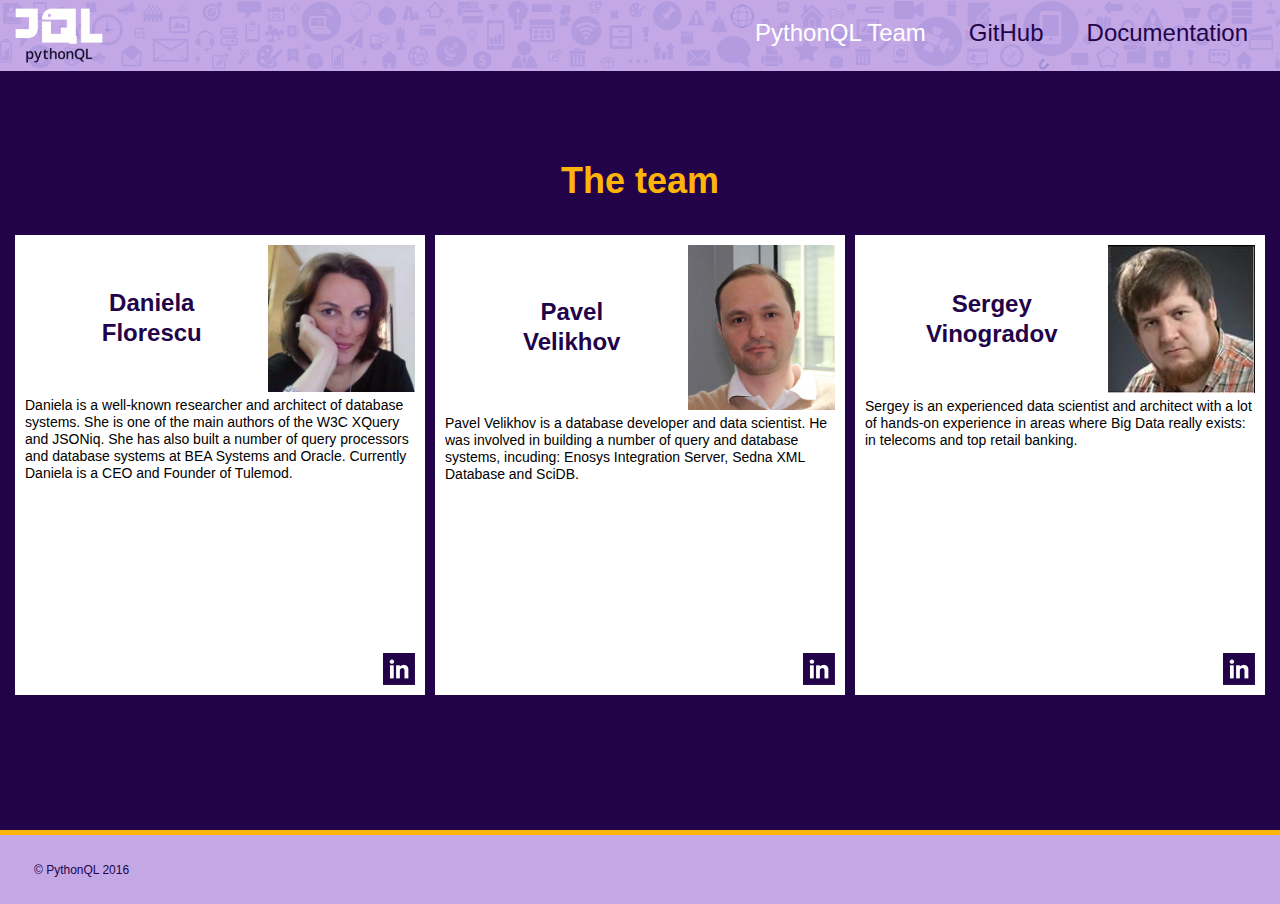
<file: pages/team.html>
﻿<!DOCTYPE html>

<html>

    <head>

        <title></title>

        <meta charset="utf-8"/>
        <meta name="description" content=""/>  
        <meta name="keywords" content=""/>
        <meta name="author" content=""/>
        <meta name="viewport" content="width=device-width, initial-scale=1.0">         
     
        <link rel="stylesheet" href="css/normalize.css" type="text/css" media="all">
        <link rel="stylesheet" href="css/layout.css" type="text/css" media="all">
        <link rel="stylesheet" href="css/secondary-styles.css" type="text/css" media="all">
        <link rel="stylesheet" href="css/prettify.css">   		


        <script src="js/jquery-3.1.0.min.js"></script>
            <!--[if lt IE 9]>
                <script src="js/html5shiv-printshiv.min.js"></script>  
                <script src="https://oss.maxcdn.com/libs/respond.js/1.4.2/respond.min.js"></script>
            <![endif]-->
        <script src="js/common.js"></script> 
		
   </head>

   <body> 
        
        <!-- HEADER -->
        <header class="header">

        	<div class="m-w1400">
        		
        		<div class="header-content m-cfix">
        			
        			<!-- logo -->
        			<div class="logo">
            			<a href="/main.html"><img src="img/misc/logo.png" alt="logo"></a>
           			</div>	 
           			<!-- logo end -->

           			<!-- menu -->
                    <nav class="main-nav m-cfix">
                    	<a class="mobile-nav" href="javascript:;"><img src="img/icon/mobile_menu.png" alt="mobile_menu"></a>
                        <ul class="menu m-cfix">
                            <li class="active">
                                <a href="javascript:;">PythonQL Team</a>
                            </li>
                            <li>
                                <a href="https://github.com/pythonql/pythonql">GitHub</a>
                            </li>
                            <li>
                                <a href="https://github.com/pythonql/pythonql/wiki/PythonQL-Intro-and-Tutorial">Documentation</a>
                            </li>  
                        </ul>
                    </nav>
                    <!-- end menu -->

        		</div>

        	</div>    

        </header>
        <!-- HEADER END -->


        <!-- MAIN -->
        <div class="main m-cfix">

        	<div class="m-w1400">
	        	

        		<!-- experts holder -->
        		<div class="experts-holder">

        			<!-- main heading -->        		
        			<h2>The team</h2>    

					<!-- experts line -->
        			<div class="experts-line row m-cfix">
        				
        				<!-- column 1 -->
	        			<div class="col-one-third">

	        				<!-- experts item 1 -->
	        			    <div class="experts-item">
	        			    	
	        			    	<!-- person intro -->
	        			    	<div class="person-intro">
	        			    		<div class="person-name">
	        			    			<h4>Daniela<br>Florescu</h4>
	        			    		</div>
	        			    		<div class="person-photo m-cfix">
	        			    			<img src="img/misc/daniela.jpg">
	        			    		</div>
	        			    	</div>
	        			    	<!-- person intro end -->

	        			    	<!-- person info -->
	        			    	<div class="person-info">
	        			    		<p>Daniela is a well-known researcher and architect of database systems. She is one of the main authors of the W3C XQuery and JSONiq. She has also built a number of query processors and database systems at BEA Systems and Oracle. Currently Daniela is a CEO and Founder of Tulemod.
	        			    	</div>
	        			    	<!-- person info end -->

	        			    	<div class="social-line m-cfix">
	        			    		<ul class="social-icons m-cfix">
	        			    			<li><a href="https://www.linkedin.com/in/danaflorescu"><img src="img/icon/linkedin.png"></a></li>
	        			    		</ul>
	        			    	</div>

	        			    </div>
	        			    <!-- experts item 1 end -->
	        				
	        			</div>
	        			<!-- column 1 end -->	

	        			<!-- column 2 -->
	        			<div class="col-one-third">

	        				<!-- experts item 2 -->
	        			    <div class="experts-item">
	        			    	
	        			    	<!-- person intro -->
	        			    	<div class="person-intro">
	        			    		<div class="person-name">
	        			    			<h4>Pavel<br> Velikhov</h4>
	        			    		</div>
	        			    		<div class="person-photo m-cfix">
	        			    			<img src="img/misc/pavel.jpg">
	        			    		</div>
	        			    	</div>
	        			    	<!-- person intro end -->

	        			    	<!-- person info -->
	        			    	<div class="person-info">
	        			    		<p>Pavel Velikhov is a database developer and data scientist. He was involved in building a number of query and database systems, incuding: Enosys Integration Server, Sedna XML Database and SciDB.
	        			    	</div>
	        			    	<!-- person info end -->

	        			    	<div class="social-line m-cfix">
	        			    		<ul class="social-icons m-cfix">
	        			    			<li><a href="https://ru.linkedin.com/in/velikhov"><img src="img/icon/linkedin.png"></a></li>
	        			    		</ul>
	        			    	</div>

	        			    </div>
	        			    <!-- experts item 2 end -->
	        				
	        			</div>
	        			<!-- column 2 end -->	

	        			<!-- column 3 -->
	        			<div class="col-one-third">

	        				<!-- experts item 3 -->
	        			    <div class="experts-item">
	        			    	
	        			    	<!-- person intro -->
	        			    	<div class="person-intro">
	        			    		<div class="person-name">
	        			    			<h4>Sergey<br> Vinogradov</h4>
	        			    		</div>
	        			    		<div class="person-photo m-cfix">
	        			    			<img src="img/misc/sergey.jpg">
	        			    		</div>
	        			    	</div>
	        			    	<!-- person intro end -->

	        			    	<!-- person info -->
	        			    	<div class="person-info">
	        			    		<p>Sergey is an experienced data scientist and architect with a lot of hands-on experience in areas where Big Data really exists: in telecoms and top retail banking.
	        			    	</div>
	        			    	<!-- person info end -->

	        			    	<div class="social-line m-cfix">
	        			    		<ul class="social-icons m-cfix">
	        			    			<li><a href="https://ru.linkedin.com/in/bulrathi"><img src="img/icon/linkedin.png"></a></li>
	        			    		</ul>
	        			    	</div>

	        			    </div>
	        			    <!-- experts item 3 end -->
	        				
	        			</div>
	        			<!-- column 3 end -->	

        			</div>   
        			<!-- experts line end --> 		


        			
        		</div>
        		<!-- experts holder end -->

        	</div>        	
      		

        </div>
        <!-- MAIN END --> 


        <!-- FOOTER -->
        <footer class="footer">

        	<div class="m-w1400">
        		
        		<div class="footer-content m-cfix">

        			<p class="copyright">© PythonQL 2016</p>

        		</div>

        	</div>

        </footer>
        <!-- FOOTER END -->
        
               

   </body>

</html>
</file>
<file: pages/css/layout.css>
/* GENERAL */

* {text-rendering: optimizeLegibility;}

html, body {width: 100%; font-size: 100%; line-height: normal; font-family: Verdana, Arial, sans-serif;}
body {background: #22034a;}

h1, h2, h4, h5, h6 {font-weight: normal;}
h1 {margin: 0 0 6px 0; color: #fff; font-size: 36px; line-height: normal; font-family: Verdana, Arial, sans-serif; font-weight: bold; text-align: center;}
h2 {margin: 0 0 33px 0; color: #fff; font-size: 36px; line-height: normal; font-family: Verdana, Arial, sans-serif; font-weight: bold; text-align: center;}
h3 {margin: 0 0 27px 0; color: #ffb40a; font-size: 36px; line-height: normal; font-family: Verdana, Arial, sans-serif; font-weight: bold; text-align: center;}
h4 {margin: 0; color: #22034a; font-size: 24px; line-height: normal; font-family: Verdana, Arial, sans-serif; font-weight: bold; text-align: center;}
h5 {margin: 0 0 15px 0; color: #000; font-size: 14px; line-height: normal; font-family: Verdana, Arial, sans-serif; font-weight: bold;}
h6 {margin: 0;}

a {text-decoration: none;}
a:hover {text-decoration: underline;}
img {max-width: 100%; height: auto; display: block;}


/* LAYOUT */


/* header */
.header {background: url(../img/bg/header-bg.png) repeat #c4a8e6;}
	.header .header-content {padding: 8px 17px 8px 0;}

		/* logo */
		.header .logo {width: 88px; float: left;}

		/* navigation */
		.header .main-nav {max-width: 80%; margin: 11px 0 11px 0; float: right;}
		.header .main-nav .mobile-nav {width: 40px; height: 40px; display: none;}
			.header .main-nav li {float: left;}
			.header .main-nav li + li {margin-left: 43px;}
				.header .main-nav li a {color: #22034a; font-size: 24px; line-height: normal; font-family: Verdana, Arial, sans-serif; text-decoration: none; text-transform: capitalize;}
				.header .main-nav li.active a {color: #fff;}


/* main */
.main {padding: 15px 0 20px 0; background: #22034a;}

	/* main-info */
	.main .main-info {padding-bottom: 15px; color: #b7bcc1; text-align: center;}
		.main .main-info h1 {}
		.main .main-info p {margin-bottom: 14px; color: #b7bcc1; font-size: 14px; line-height: normal; font-family: Verdana, Arial, sans-serif;}

	/* main content */
	.main .main-content {height: 630px; margin-bottom: 53px;}

		/* columns one-third */
		.main .col {float: left; background: #fff; -moz-box-sizing: border-box; box-sizing: border-box;}
		.main .col + .col {margin-left: 1%;}		
		.main .col.m-w-40 {width: 39.5%; -moz-box-sizing: border-box; box-sizing: border-box;}
		.main .col.m-w-60 {width: 59.5%; -moz-box-sizing: border-box; box-sizing: border-box;}
		.main .col.m-w-100 {width: 100%; -moz-box-sizing: border-box; box-sizing: border-box;}

			/* training section */
			.main .col .training-section {width: 100%; position: relative;}				

				/* training headline */
				.main .training-section .headline {height: 50px; padding: 16px 16px; position: relative; background: #ffb40a; -webkit-box-shadow: 0px 3px 3px 0px rgba(50, 50, 50, 0.36); -moz-box-shadow: 0px 3px 3px 0px rgba(50, 50, 50, 0.36); box-shadow:  0px 3px 3px 0px rgba(50, 50, 50, 0.36); -moz-box-sizing: border-box; box-sizing: border-box;}
					.main .col.m-w-40  h5 {margin-bottom: 0;}
					.main .training-section .headline h5 a {padding: 0 4px; color: #fff; text-decoration: none;}
					.main .training-section .headline h5 a:first-child {padding-left: 0;}
					.main .training-section .headline h5 a.m-active {color: #000;}
						.main .training-section .headline h5 a + a { border-left: 2px solid #fff;}

					.main .training-section .headline .toggle {margin-top: -10px; position: absolute; right: 15px; top: 50%; font-size: 0; display: table;}
						.main .training-section .toggle .toggle-btn {width: 20px; height: 20px; display: inline-block; background: #fff;}
						.main .training-section .toggle .toggle-btn + .toggle-btn {margin-left: 5px;}
						.main .training-section .toggle .toggle-btn.m-active {border: 1px solid #fe6b09; -moz-box-sizing: border-box; box-sizing: border-box;}
						.main .training-section .toggle .toggle-btn.m-black {background: #2b2b2b;}
						.main .training-section .toggle .toggle-btn.m-white {background: #fff;}

				/* training inner-content */
				.main .training-section .inner-content {height: 580px;  color: #000; font-size: 14px; line-height: normal; font-family: Verdana, Arial, sans-serif; background: #fff; overflow: auto;}
					
					/* inner row */
					.main .training-section .inner-row {width: 100%; background: #fff; cursor: pointer; font-size: 0; display: table;}
					.main .training-section .inner-row.m-current,
					.main .training-section .inner-row:hover {background: #ded9e4;}

						.main .training-section .inner-content .info {width: 100%; padding: 19px 0 15px 0; -moz-box-sizing: border-box; box-sizing: border-box;}
						.main .training-section .inner-content .info.tab-body {display: none;}
						.main .training-section .inner-content.m-brief .info {width: 100%; padding: 10px 10px 10px 10px; -moz-box-sizing: border-box; box-sizing: border-box;}
							.main .training-section .inner-content.m-brief .info p {margin: 0; line-height: 20px;}
							.main .training-section .inner-content .info p {color: #000; margin-bottom: 15px; font-size: 14px; line-height: normal; font-family: Verdana, Arial, sans-serif;}
							.main .training-section .inner-content .info a {color: #000; font-size: 14px; line-height: normal; font-family: Verdana, Arial, sans-serif;}
							.main .training-section .inner-content .info a:hover {text-decoration: none;}
							.main .training-section .inner-content .info ul,
							.main .training-section .inner-content .info ol {margin-bottom: 15px;}

						.main .training-section .descr-holder {padding: 0 20px;}
						.main .training-section .descr-holder,
						.main .training-section .queries-holder  {display: none;}
							.main .training-section .queries-holder  h5 {padding: 0 20px;}
							.main .training-section .inner-content .queries-holder p {margin-bottom: 0; padding: 6px 20px 9px 20px; cursor: pointer;}
							.main .training-section .inner-content .queries-holder p:hover, .main .training-section .inner-content .queries-holder p.m-active,
							.main .training-section .inner-content .queries-holder p:active {background: #ded9e4;}
								.main .training-section .queries-holder p a {display: block;}

				/* code */
				.main .training-section .code-holder {height: 580px; position: relative; overflow: auto; background: #333;}
                                        .code-holder .tab-body {position: relative;}
					.main .training-section pre.prettyprint {min-height: 100%; padding: 17px 26px 70px 26px; white-space: pre-wrap; position: relative; -moz-box-sizing: border-box; box-sizing: border-box;}
					.main .training-section .play {width: 60px; height: 60px; position: absolute; bottom: 20px; right: 20px;}



/* footer */
.footer {background: #c4a8e6; border-top: 5px solid #ffb40a;}
	.footer .footer-content {padding: 28px 19px 27px 19px; color: #22034a; font-size: 12px; line-height: normal; font-family: Verdana, Arial, sans-serif;}
		.footer .footer-content p.copyright {color: #22034a; font-size: 12px; line-height: normal; font-family: Verdana, Arial, sans-serif;}



/* GLOBAL MODIFIERS */

.m-w1400 {width: 1400px; margin: 0 auto;}

/* clearfix */
.m-cfix:before, .m-cfix:after {content: " "; display: table; font: 0/0 a;}
.m-cfix:after {clear: both;}
.m-cfix {zoom:1;}




/* MEDIA QUERIES */
@media (max-width: 1440px) {
	.m-w1400 {width: 100%; padding: 0 15px; -moz-box-sizing: border-box; box-sizing: border-box;}
}

@media (max-width: 1000px) {
	.header .main-nav li a {font-size: 20px;}
}


@media (max-width: 800px) {	
	.header .logo {width: 88px; margin: 0 auto 3% auto; float:none;}
	.header .main-nav {width: 100%; max-width: none; text-align: center; float: none;}
    .header .main-nav .mobile-nav {display: inline-block;}
    .header .main-nav ul {padding: 18px 0 18px 0; text-align: center; display: none; clear: both; background: #fff; border: 1px solid #ffb40a;}
    .header .main-nav ul li {margin-left: 0; padding: 5px 30px; float: none;}
    header .main-nav li a {font-size: 24px;}
    .header .main-nav li.active a {color: #22034a;}

}

@media (max-width: 600px) {
	h1 {font-size: 30px;}
	.main .main-content {height: auto;}	
	.main .col  {width: 100%; margin-bottom: 3%; float: none;}
	.main .col.m-w-40,
	.main .col.m-w-60 {width: 100%;}
	.main .col + .col {margin-left: 0;}
}

@media (max-width: 480px) {
}
</file>
<file: pages/css/secondary-styles.css>
/* GENERAL */

* {text-rendering: optimizeLegibility;}

html, body {width: 100%; font-size: 100%; line-height: normal; font-family: Verdana, Arial, sans-serif;}
body {background: #c4a8e6;}

h1, h2, h4, h5, h6 {font-weight: normal;}
h1 {margin: 0 0 6px 0; color: #fff; font-size: 36px; line-height: normal; font-family: Verdana, Arial, sans-serif; font-weight: bold; text-align: center;}
h2 {margin: 0 0 33px 0; color: #ffb40a; font-size: 36px; line-height: normal; font-family: Verdana, Arial, sans-serif; font-weight: bold; text-align: center;}
h3 {margin: 0 0 27px 0; color: #fff; font-size: 33px; line-height: normal; font-family: Verdana, Arial, sans-serif; font-weight: bold; text-align: center;}
h4 {margin: 0; color: #22034a; font-size: 24px; line-height: 30px; font-family: Verdana, Arial, sans-serif; font-weight: bold; text-align: center;}
h5 {margin: 0 0 15px 0; color: #000; font-size: 14px; line-height: normal; font-family: Verdana, Arial, sans-serif; font-weight: bold;}
h6 {margin: 0;}

a {text-decoration: none;}
a:hover {text-decoration: underline;}
img {max-width: 100%; height: auto; display: block;}


/* LAYOUT */


/* header */
.header {background: url(../img/bg/header-bg.png) repeat #c4a8e6;}
	.header .header-content {padding: 8px 17px 8px 0;}

		/* logo */
		.header .logo {width: 88px; float: left;}

		/* navigation */
		.header .main-nav {max-width: 80%; margin: 11px 0 11px 0; float: right;}
		.header .main-nav .mobile-nav {width: 40px; height: 40px; display: none;}
			.header .main-nav li {float: left;}
			.header .main-nav li + li {margin-left: 43px;}
				.header .main-nav li a {color: #22034a; font-size: 24px; line-height: normal; font-family: Verdana, Arial, sans-serif; text-decoration: none; text-transform: capitalize;}
				.header .main-nav li.active a {color: #fff;}


/* main */
.main {padding: 15px 0 20px 0; background: #22034a;}

	/* main-info */
	.main .main-info {padding-bottom: 15px; color: #b7bcc1; text-align: center;}
		.main .main-info h1 {}
		.main .main-info p {margin-bottom: 14px; color: #b7bcc1; font-size: 14px; line-height: normal; font-family: Verdana, Arial, sans-serif;}

	/* main content */
	.main .main-content {height: 630px; margin-bottom: 53px;}

		/* columns one-third */
		.main .col {float: left; background: #fff; -moz-box-sizing: border-box; box-sizing: border-box;}
		.main .col + .col {margin-left: 1%;}		
		.main .col.m-w-40 {width: 39.5%; -moz-box-sizing: border-box; box-sizing: border-box;}
		.main .col.m-w-60 {width: 59.5%; -moz-box-sizing: border-box; box-sizing: border-box;}
		.main .col.m-w-100 {width: 100%; -moz-box-sizing: border-box; box-sizing: border-box;}				
		.main .col-one-third {width: 460px; float: left; background: #fff; -moz-box-sizing: border-box; box-sizing: border-box;}
		.main .col-one-third + .col-one-third {margin-left: 10px;}		
		.main .main-content .col-one-third {height: 630px;}


	/* experts holder */
	.main .experts-holder {margin: 74px 0 115px 0;}

		
		/* experts line */
		.main .experts-holder .experts-line {}
		.main .experts-holder .experts-line + .experts-line {margin-top: 30px;}
			.main .experts-holder .experts-item {height: 460px; padding: 10px 10px 47px 10px; -moz-box-sizing: border-box; box-sizing: border-box; position: relative;}

				/* person intro */
				.main .experts-holder .experts-item .person-intro {width: 100%; margin-bottom: 5px; font-size: 0; display: table; -moz-box-sizing: border-box; box-sizing: border-box;}
					.main .experts-holder .person-intro .person-photo {width: 35%; text-align: right; display: inline-block; vertical-align: middle; -moz-box-sizing: border-box; box-sizing: border-box;}
						.main .experts-holder .person-intro .person-photo img {width: 147px; max-width: 147px; float: right; display: inline-block;}
					.main .experts-holder .experts-item .person-name {width: 65%; display: inline-block; vertical-align: middle; -moz-box-sizing: border-box; box-sizing: border-box;}
						.main .experts-holder .experts-item .person-name h4 {color: #22034a; font-size: 24px; line-height: 30px; font-family: Verdana, Arial, sans-serif; font-weight: bold; text-align: center;}

				/* person info */
				.main .experts-holder .experts-item .person-info {height: 240px; overflow: auto;}
					.main .experts-holder .experts-item .person-info p {margin-bottom: 0px; color: #000; font-size: 14px; line-height: 17px; font-family: Verdana, Arial, sans-serif;}

				/* social line */
				.main .experts-holder .experts-item .social-line {margin-top: 15px; position: absolute; top: auto; left: auto; right: 10px; bottom: 10px;}
					.main .experts-holder .experts-item ul.social-icons {display: inline-block; float: right;}
						.main .experts-holder .experts-item ul.social-icons li {width: 32px; height: 32px; float: left;}	
						.main .experts-holder .experts-item ul.social-icons li + li {margin-left: 10px;}			




/* footer */
.footer {background: #c4a8e6; border-top: 5px solid #ffb40a;}
	.footer .footer-content {padding: 28px 19px 27px 19px; color: #22034a; font-size: 12px; line-height: normal; font-family: Verdana, Arial, sans-serif;}
		.footer .footer-content p.copyright {color: #22034a; font-size: 12px; line-height: normal; font-family: Verdana, Arial, sans-serif;}



/* GLOBAL MODIFIERS */

.m-w1400 {width: 1400px; margin: 0 auto;}

/* clearfix */
.m-cfix:before, .m-cfix:after {content: " "; display: table; font: 0/0 a;}
.m-cfix:after {clear: both;}
.m-cfix {zoom:1;}




/* MEDIA QUERIES */
@media (max-width: 1440px) {
	.m-w1400 {width: 100%; padding: 0 15px; -moz-box-sizing: border-box; box-sizing: border-box;}
	.main .experts-line .col-one-third {width: 32.8%;}
	.main .experts-line .col-one-third + .col-one-third {margin-left: 0.8%;}	
	.main .experts-holder .person-intro .half {width: 49%;} 
	.main .experts-holder .person-intro .half + .half {margin-left: 2%;}
}

@media (max-width: 1000px) {
	.main .main-content {height: auto;}
	.main .col-one-third,
	.main .experts-line .col-one-third  {width: 100%; height: auto; margin-bottom: 3%; float: none;}
	.main .col-one-third + .col-one-third,
	.main .experts-line .col-one-third + .col-one-third {margin-left: 0;}
	.main .experts-holder .experts-item .person-info,
	.main .experts-holder .experts-item {height: auto;}
	.main .experts-holder .person-intro .person-photo img {max-width: 147px;}
	.main .experts-holder .experts-item {padding-bottom: 57px;}
	.main .experts-holder .person-intro .person-photo {width: 20%;}
	.main .experts-holder .person-intro .person-name {width: 80%;}
}

@media (max-width: 800px) {	
	.header .logo {width: 88px; margin: 0 auto 3% auto; float:none;}
	.header .main-nav {width: 100%; max-width: none; text-align: center; float: none;}
    .header .main-nav .mobile-nav {display: inline-block;}
    .header .main-nav ul {padding: 18px 0 18px 0; text-align: center; display: none; clear: both; background: #fff; border: 1px solid #ffb40a;}
    .header .main-nav ul li {margin-left: 0; padding: 5px 30px; float: none;}  
    .header .main-nav li.active a {color: #22034a;}

}

@media (max-width: 600px) {
	h1 {font-size: 30px;}
	.main .main-content {height: auto;}	
	.main .experts-holder .person-intro .person-photo img {max-width: 100%; width: auto;}
}

@media (max-width: 480px) {
	.main .experts-holder .person-intro .person-photo {width: 35%;}
	.main .experts-holder .person-intro .person-name {width: 65%;}
}
</file>
<file: pages/css/prettify.css>
/* desert scheme ported from vim to google prettify */
pre.prettyprint { display: block; background-color: #333 }
pre .nocode { background-color: none; color: #000 }
pre .str { color: #ffa0a0 } /* string  - pink */
pre .kwd { color: #f0e68c; font-weight: bold }
pre .com { color: #87ceeb } /* comment - skyblue */
pre .typ { color: #98fb98 } /* type    - lightgreen */
pre .lit { color: #cd5c5c } /* literal - darkred */
pre .pun { color: #fff }    /* punctuation */
pre .pln { color: #fff }    /* plaintext */
pre .tag { color: #f0e68c; font-weight: bold } /* html/xml tag    - lightyellow */
pre .atn { color: #bdb76b; font-weight: bold } /* attribute name  - khaki */
pre .atv { color: #ffa0a0 } /* attribute value - pink */
pre .dec { color: #98fb98 } /* decimal         - lightgreen */

/* Specify class=linenums on a pre to get line numbering */
ol.linenums { margin-top: 0; margin-bottom: 0; color: #AEAEAE } /* IE indents via margin-left */
li.L0,li.L1,li.L2,li.L3,li.L5,li.L6,li.L7,li.L8 { list-style-type: none }
/* Alternate shading for lines */
li.L1,li.L3,li.L5,li.L7,li.L9 { }

@media print {
  pre.prettyprint { background-color: none }
  pre .str, code .str { color: #060 }
  pre .kwd, code .kwd { color: #006; font-weight: bold }
  pre .com, code .com { color: #600; font-style: italic }
  pre .typ, code .typ { color: #404; font-weight: bold }
  pre .lit, code .lit { color: #044 }
  pre .pun, code .pun { color: #440 }
  pre .pln, code .pln { color: #000 }
  pre .tag, code .tag { color: #006; font-weight: bold }
  pre .atn, code .atn { color: #404 }
  pre .atv, code .atv { color: #060 }
}

.prettyprint.light { background: #FFFFFF;  border: 0 !important;}

pre.light .pln {color: #111111;}

pre.light ol.linenums {margin-top: 0; margin-bottom: 0; color: #999999;}

pre.light .L0,
pre.light li.L1,
pre.light li.L2,
pre.light li.L3,
pre.light li.L4,
pre.light li.L5,
pre.light li.L6,
pre.light li.L7,
pre.light li.L8,
pre.light li.L9 {padding-left: 1em; background-color: #FFFFFF; list-style-type: decimal;}

@media screen {  
  pre.light .str {color: #739200;}
  pre.light .kwd {color: #739200;}
  pre.light .com {color: #999999;}
  pre.light .typ {color: #FF0055;}
  pre.light .lit {color: #538192;}
  pre.light .pun {color: #111111;}
  pre.light .opn {color: #111111;}
  pre.light .clo {color: #111111;}
  pre.light .tag {color: #111111;}
  pre.light .atn {color: #739200;}
  pre.light .atv {color: #FF0055;}
  pre.light .dec {color: #111111;}
  pre.light .var {color: #111111;}
  pre.light .fun {color: #538192;}
}
</file>
